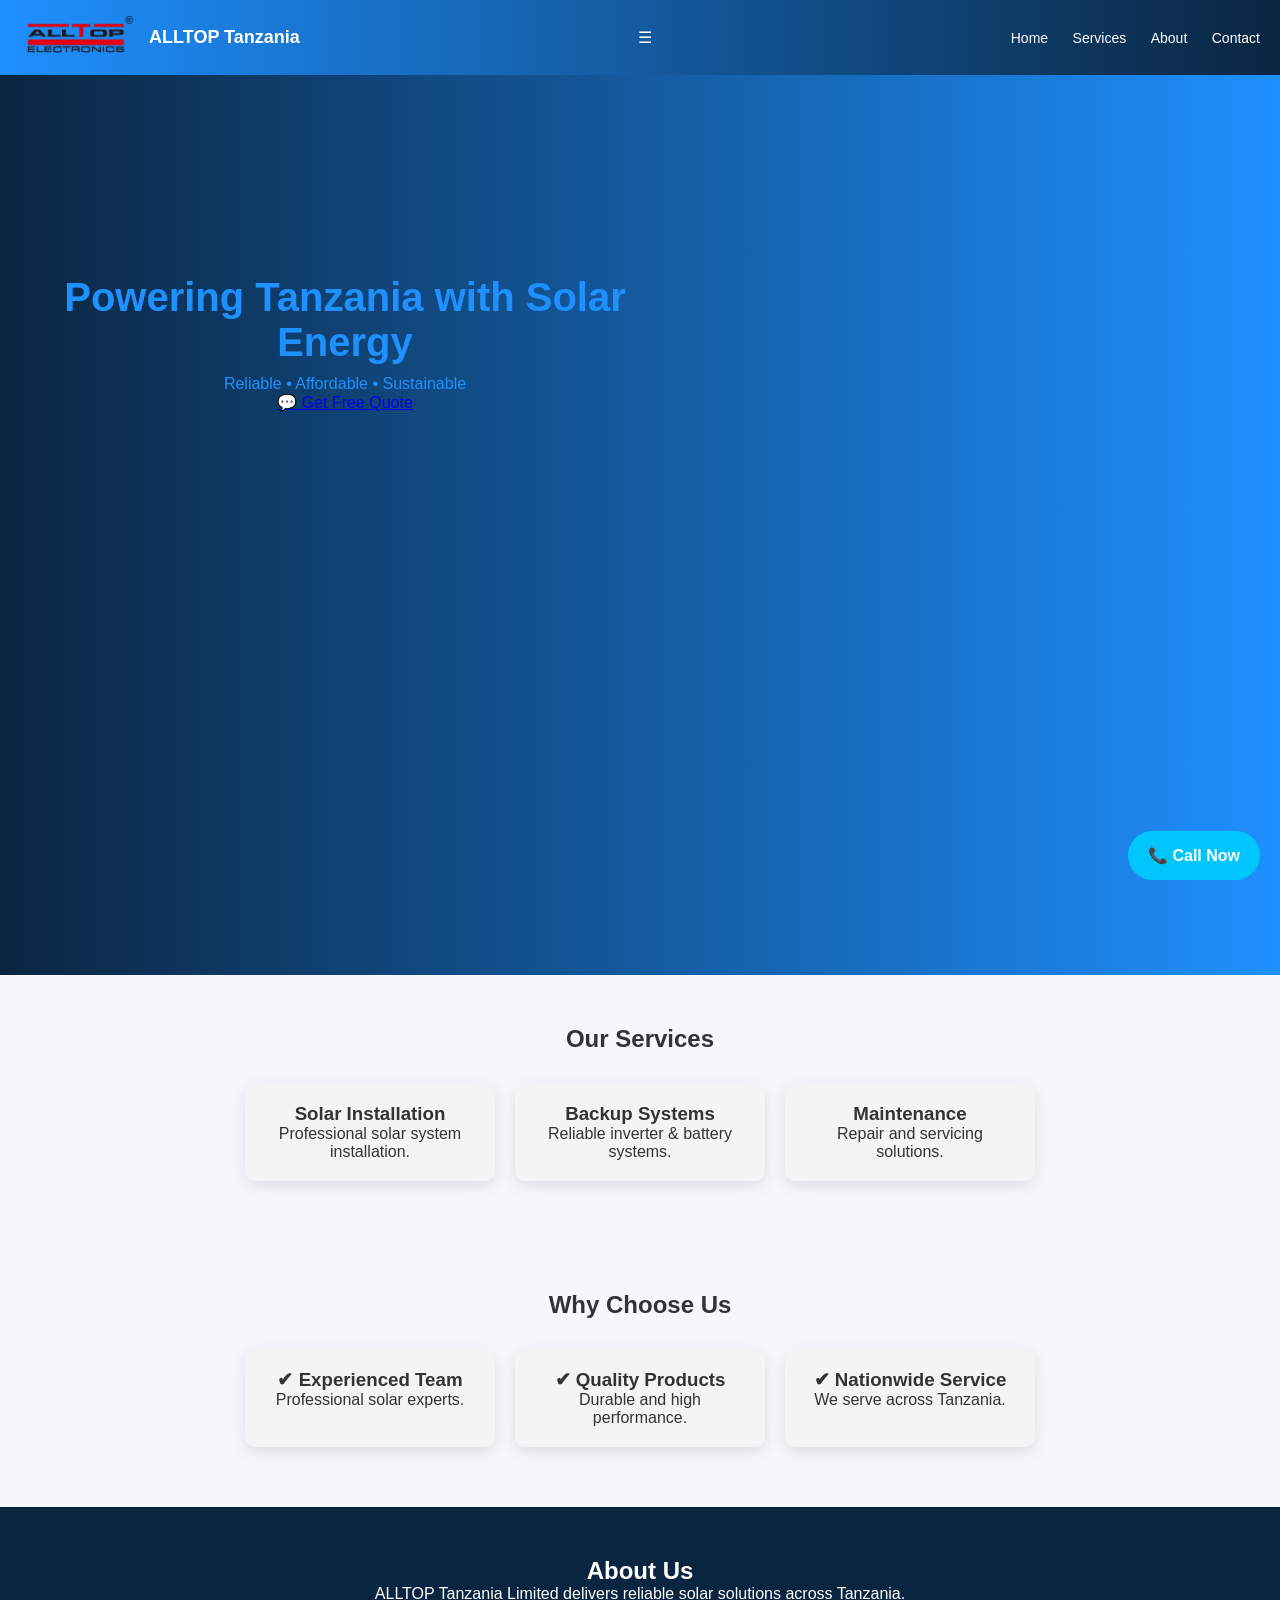
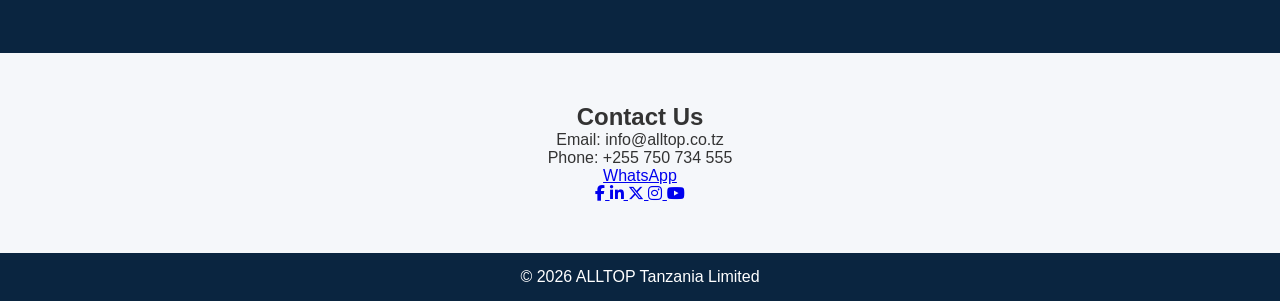
<file: index.html>
<!DOCTYPE html>
<html lang="en">
<head>
    <meta charset="UTF-8">
    <meta name="viewport" content="width=device-width, initial-scale=1.0">

    <title>ALLTOP Tanzania Limited</title>

    <meta name="description" content="Solar installation, backup systems and maintenance in Tanzania.">

    <link rel="stylesheet" href="style.css">

    <link rel="stylesheet" href="https://cdnjs.cloudflare.com/ajax/libs/font-awesome/6.5.0/css/all.min.css">
</head>

<body>

<header>
    <div class="logo">
        <img src="photos/logo.png">
        <span>ALLTOP Tanzania</span>
    </div>

    <div class="menu-toggle" id="menu-toggle">☰</div>

    <nav id="nav-menu">
        <a href="#home">Home</a>
        <a href="#services">Services</a>
        <a href="#about">About</a>
        <a href="#contact">Contact</a>
    </nav>
</header>

<!-- HERO -->
<section id="home" class="hero">
    <div class="hero-text">
        <h2>Powering Tanzania with Solar Energy</h2>
        <p>Reliable • Affordable • Sustainable</p>
        <a href="https://wa.me/255750734555" class="btn">💬 Get Free Quote</a>
    </div>
</section>

<!-- SERVICES -->
<section id="services" class="section">
    <h2>Our Services</h2>

    <div class="cards">
        <div class="card">
            <h3>Solar Installation</h3>
            <p>Professional solar system installation.</p>
        </div>

        <div class="card">
            <h3>Backup Systems</h3>
            <p>Reliable inverter & battery systems.</p>
        </div>

        <div class="card">
            <h3>Maintenance</h3>
            <p>Repair and servicing solutions.</p>
        </div>
    </div>
</section>

<!-- WHY CHOOSE US -->
<section class="section highlight">
    <h2>Why Choose Us</h2>

    <div class="cards">
        <div class="card">
            <h3>✔ Experienced Team</h3>
            <p>Professional solar experts.</p>
        </div>

        <div class="card">
            <h3>✔ Quality Products</h3>
            <p>Durable and high performance.</p>
        </div>

        <div class="card">
            <h3>✔ Nationwide Service</h3>
            <p>We serve across Tanzania.</p>
        </div>
    </div>
</section>

<!-- ABOUT -->
<section id="about" class="section dark">
    <h2>About Us</h2>
    <p>ALLTOP Tanzania Limited delivers reliable solar solutions across Tanzania.</p>
</section>

<!-- CONTACT -->
<section id="contact" class="section">
    <h2>Contact Us</h2>

    <p>Email: info@alltop.co.tz</p>
    <p>Phone: +255 750 734 555</p>

    <a href="tel:+255750734555" class="call-btn">📞 Call Now</a>
    <a href="https://wa.me/255750734555" class="btn">WhatsApp</a>

    <div class="socials">
        <a href="https://www.facebook.com/MaxwellHumphrey" target="_blank">
            <i class="fab fa-facebook-f"></i>
        </a>

        <a href="#">
            <i class="fab fa-linkedin-in"></i>
        </a>

        <a href="#">
            <i class="fab fa-x-twitter"></i>
        </a>

        <a href="https://www.instagram.com/MaxwellSolutions5" target="_blank">
            <i class="fab fa-instagram"></i>
        </a>

        <a href="#">
            <i class="fab fa-youtube"></i>
        </a>
    </div>
</section>

<footer>
    <p>© 2026 ALLTOP Tanzania Limited</p>
</footer>

<script>
const toggle = document.getElementById("menu-toggle");
const nav = document.getElementById("nav-menu");

toggle.addEventListener("click", () => {
    nav.classList.toggle("active");
});

document.querySelectorAll("#nav-menu a").forEach(link => {
    link.addEventListener("click", () => {
        nav.classList.remove("active");
    });
});

document.querySelectorAll('a[href^="#"]').forEach(anchor => {
    anchor.addEventListener("click", function(e) {
        e.preventDefault();
        document.querySelector(this.getAttribute("href"))
            .scrollIntoView({ behavior: "smooth" });
    });
});
</script>

</body>
</html>
</file>
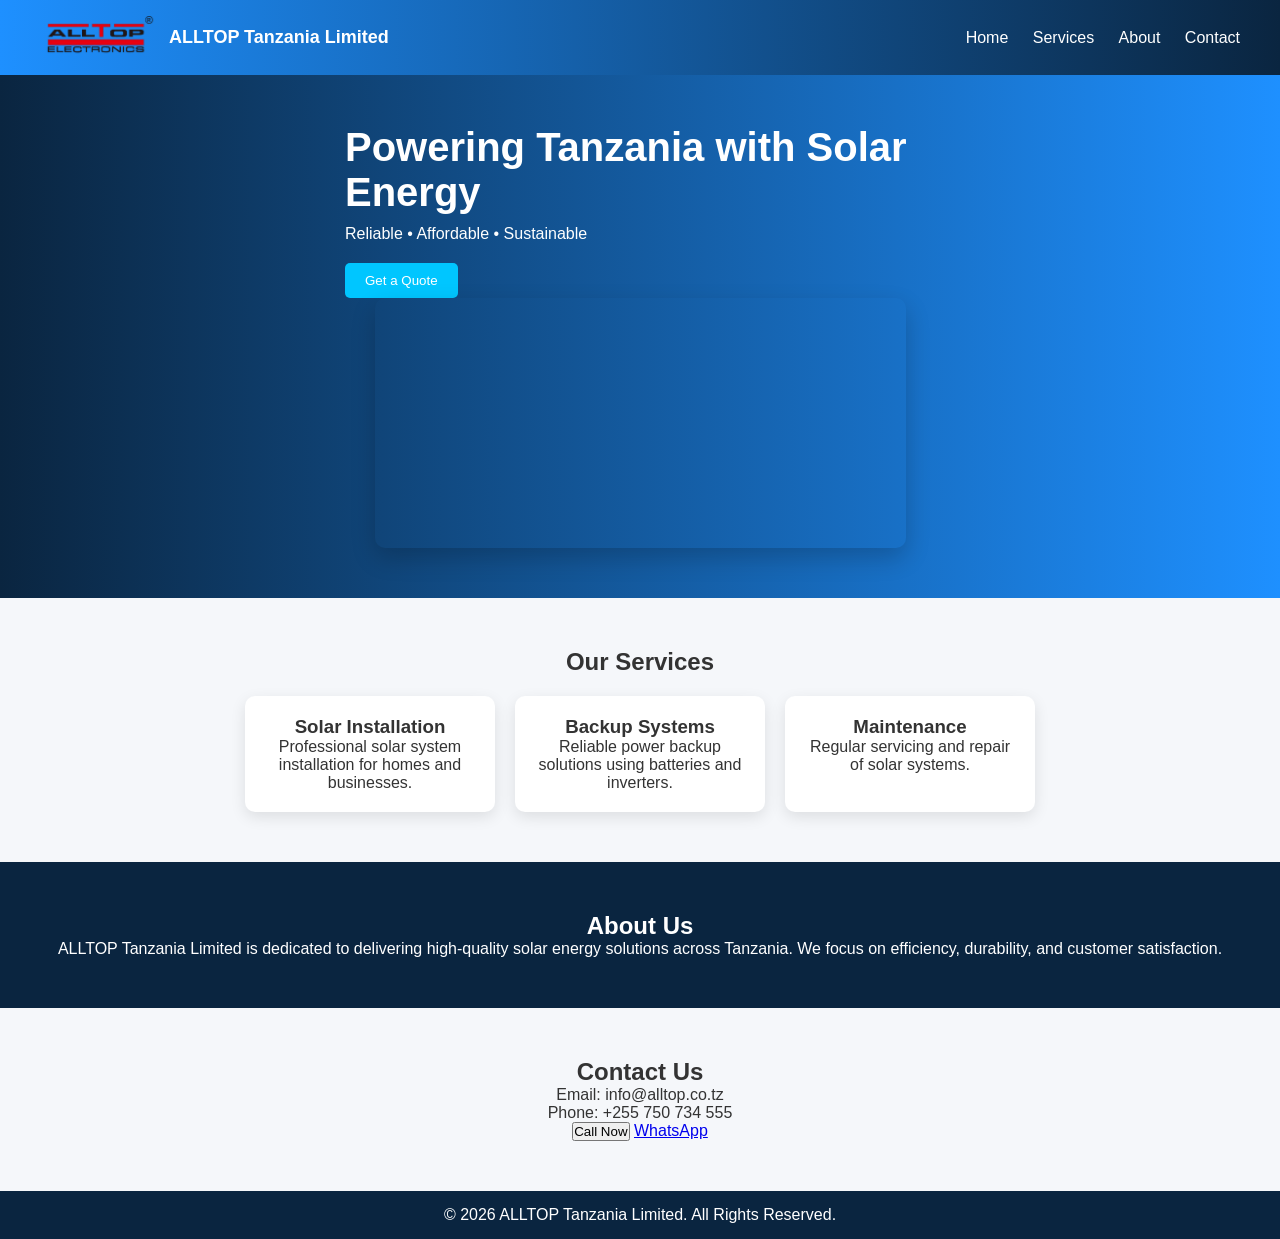
<file: Alltop.html>
<!DOCTYPE html>
<html lang="en">
<head>
    <meta charset="UTF-8">
    <meta name="viewport" content="width=device-width, initial-scale=1.0">
    <title>ALLTOP Tanzania Limited</title>
    <link rel="stylesheet" href="Alltop.css">



</head>
<body>

    <!-- NAVBAR -->
    <header>
        <div class="logo">
            <img src="photos\logo.png" alt="ALLTOP Tanzania Logo">
            <span>ALLTOP Tanzania Limited</span>
        </div>

        <nav>
            <a href="#home">Home</a>
            <a href="#services">Services</a>
            <a href="#about">About</a>
            <a href="#contact">Contact</a>
        </nav>
    </header>

    <!-- HERO SECTION -->
    <section id="home" class="hero">
        <div class="hero-text">
            <h2>Powering Tanzania with Solar Energy</h2>
            <p>Reliable • Affordable • Sustainable</p>
            <button>Get a Quote</button>
        </div>

        <!-- IMAGE PLACEHOLDER (Animated) -->
        <div class="image-slider">
            <img src="photos\panel.jpeg" alt="Solar Image">
            <img src="photos\inverter.jpg" alt="Solar Image">
            <img src="photos\pumps.jpg" alt="Solar Image">
            <img src="photos\lithium.jpeg" alt="Solar Image">
            <img src="photos\radio.png" alt="Solar Image">
            <img src="photos\street light.jpg" alt="Solar Image">
        </div>
    </section>

    <!-- SERVICES -->
    <section id="services" class="section">
        <h2>Our Services</h2>
        <div class="cards">

            <div class="card">
                <h3>Solar Installation</h3>
                <p>Professional solar system installation for homes and businesses.</p>
            </div>

            <div class="card">
                <h3>Backup Systems</h3>
                <p>Reliable power backup solutions using batteries and inverters.</p>
            </div>

            <div class="card">
                <h3>Maintenance</h3>
                <p>Regular servicing and repair of solar systems.</p>
            </div>

        </div>
    </section>

    <!-- ABOUT -->
    <section id="about" class="section dark">
        <h2>About Us</h2>
        <p>
            ALLTOP Tanzania Limited is dedicated to delivering high-quality solar energy solutions 
            across Tanzania. We focus on efficiency, durability, and customer satisfaction.
        </p>
    </section>

    <!-- CONTACT -->
    <section id="contact" class="section">
        <h2>Contact Us</h2>
        <p>Email: info@alltop.co.tz</p>
        <p>Phone: +255 750 734 555</p>
        <button>Call Now</button>
        <a href="https://wa.me/255750754555">WhatsApp</a>
    </section>

    <!-- FOOTER -->
    <footer>
        <p>© 2026 ALLTOP Tanzania Limited. All Rights Reserved.</p>
    </footer>

</body>
</html>
</file>
<file: style.css>
/* RESET */
* {
    margin: 0;
    padding: 0;
    box-sizing: border-box;
    font-family: Arial, sans-serif;
}

@media (max-width: 768px) {
    body{
        padding: 10px;
    }
    h1{
       font-size: 20px;
    }
    h2, h3, h4, h5, h6 {
       font-size: 90%;
    }
    img{
        max-width: 100%;
        height: auto;
    }
    p{
       font-size: 14px;
    }
}

/* HEADER */
header {
    background: linear-gradient(to right, #1e90ff, #0a2540);
    display: flex;
    justify-content: space-between;
    align-items: center;
    padding: 15px 20px;
    color: white;
    box-shadow: 0 4px 15px rgba(0, 0, 0, 0.3)
}

header nav a {
    gap: 15px;
    font-size: 14px;
    margin-left: 20px;
    color: white;
    text-decoration: none;
    transition: 0.3s;
}

header nav a:hover {
    color: #00c6ff;
}

/*LOGO*/
.logo {
    display: flex;
    align-items: center;
    gap: 10px;
}

.logo img{
    height: 45px; /*control size*/
    width: auto;
    padding 5px;
    border-radius: 6px;
    transition: transform 0.3s;

}

.logo img:hover {
    transform: scale(1.3);
}

.logo span {
    font-size: 18px;
    font-weight: bold;
    color: white;
}

/* BODY */
body {
    background: #f5f7fa;
    color: #333;
}

/* HERO */
.hero {
    position
    display: flex;
    align-items: center;
    justify-content: space-between;
    padding: 50px;
    background: linear-gradient(to right, #0a2540, #1e90ff);
    color: white;
    flex-direction: column;
}

.hero-text {
    max-width: 50%;
}

.hero-text h2 {
    font-size: 40px;
    margin-bottom: 10px;
}

.hero-text button {
    margin-top: 20px;
    padding: 10px 20px;
    border: none;
    background: #00c6ff;
    color: white;
    cursor: pointer;
    border-radius: 5px;
}

/*MAGIC HAPPENS HERE*/
.hero {
  position: relative;
  height: 100vh;
  color:  #1e90ff;
  text-align: center;
  padding-top: 200px;

  background-size: cover;
  background-position: center;

  animation: slideImages 15s infinite;
}

/* TEXT ABOVE BACKGROUND */
.hero-text {
  position: relative;
  z-index: 2;
}

/* DARK OVERLAY (IMPORTANT) */
.hero::before {
  content: "";
  position: absolute;
  top: 0;
  left: 0;
  width: auto;
  height: auto;
  background: rgba(0,0,0,0.5);
  z-index: 1;
}

/* BACKGROUND SLIDER */
@keyframes slideImages {
  0% {
    background-image: url("photos/panel.jpeg");
  }
  25% {
    background-image: url("photos/inverter.jpg");
  }
  50% {
    background-image: url("photos/pumps.jpg");
  }
  75% {
    background-image: url("photos/lithium.jpeg");
  }
  100% {
    background-image: url("photos/panel.jpeg");
  }
}
/*END OF MAGIC*/

/* IMAGE SLIDER */

.image-slider {
    width: 45%;

    overflow: hidden;
    position: relative;
    height: 250px;
    border-radius: 10px;
    box-shadow: 0 10px 25px rgba(0,0,0,0.2);
}

.image-slider img {
    width: 100%;
    height: 100%;
    object-fit: contain;
    position: absolute;
    right: -100%;
    opacity: 0;
    animation: slide 24s infinite;
}

.image-slider img:nth-child(1) {
    animation-delay: 0s;
}
.image-slider img:nth-child(2) {
    animation-delay: 4s;
}
.image-slider img:nth-child(3) {
    animation-delay: 8s;
}
.image-slider img:nth-child(4) {
    animation-delay: 12s;
}
.image-slider img:nth-child(5) {
    animation-delay: 16s;
}
.image-slider img:nth-child(6) {
    animation-delay: 20s;
}

@keyframes slide {
    0%   { right: -100%; opacity: 0; }
    10%  { right: 0; opacity: 1; }
    30%  { right: 0; opacity: 1; }
    40%  { right: 100%; opacity: 0; }
    100% { right: 100%; opacity: 0; }
}


/* ANIMATION */
@keyframes slide {
    0%   { right: -100%; opacity: 0; }
    10%  { right: 0; opacity: 1; }
    30%  { right: 0; opacity: 1; }
    40%  { right: 100%; opacity: 0; }
    100% { right: 100%; opacity: 0; }
}

/* Delay each image
.image-slider img:nth-child(2) {
    animation-delay: 5s;

}

.image-slider img:nth-child(3) {
    animation-delay: 10s;

}

/* SECTIONS */
.section {
    padding: 50px;
    text-align: center;
}

.section.dark {
    background: #0a2540;
    color: white;
}

/* CARDS */
.cards {
    display: flex;
    justify-content: center;
    gap: 20px;
    margin-top: 20px;
}

.card {
    background: white;
    padding: 20px;
    border-radius: 10px;
    width: 250px;
    box-shadow: 0 5px 15px rgba(0,0,0,0.1);
    transition: 0.3s;
}

.card:hover {
    transform: translateY(-10px);
    background-color: #00c6ff;
}
 /* CALL BUTTON */
    .call-btn {
      position: fixed;
      bottom: 20px;
      right: 20px;
      background: #00c6ff;
      color: white;
      padding: 15px 20px;
      border-radius: 50px;
      text-decoration: none;
      font-weight: bold;
    }
/* FOOTER */
footer {
    background: #0a2540;
    color: white;
    text-align: center;
    padding: 15px;
}

/* Next PAGE*/
  /* GLOBAL RESET */

    /* MAIN CONTENT */

    .card {
      background: #f4f4f4;
      padding: 20px;
      margin: 10px 0;
      border-radius: 10px;
    }

    /* MOBILE RESPONSIVE */
    @media (max-width: 768px) {

      nav {
        flex-direction: column;
        align-items: center;
      }

      h1 {
        font-size: 22px;
      }

      .section {
        padding: 10px;
      }

      .card {
        padding: 15px;
      }
    }
</file>
<file: Alltop.css>
/* RESET */
* {
    margin: 0;
    padding: 0;
    box-sizing: border-box;
    font-family: Arial, sans-serif;
}
/*LOGO*/
.logo {
    display: flex;
    align-items: center;
    gap: 10px;
}

.logo img{
    height: 45px; /*control size*/
    width: auto;
    padding 5px;
    border-radius: 6px;
    transition: transform 0.3s;

}

.logo img:hover {
    transform: scale(1.3);
}

.logo span {
    font-size: 18px;
    font-weight: bold;
    color: white;
}

/* BODY */
body {
    background: #f5f7fa;
    color: #333;
}

/* HEADER */
header {
    background: linear-gradient(to right, #1e90ff, #0a2540);
    display: flex;
    justify-content: space-between;
    align-items: center;
    padding: 15px 40px;
    color: white;
    box-shadow: 0 4px 15px rgba(0, 0, 0, 0.3)
}

header nav a {
    margin-left: 20px;
    color: white;
    text-decoration: none;
    transition: 0.3s;
}

header nav a:hover {
    color: #00c6ff;
}

/* HERO */
.hero {
    display: flex;
    align-items: center;
    justify-content: space-between;
    padding: 50px;
    background: linear-gradient(to right, #0a2540, #1e90ff);
    color: white;
    flex-direction: column;
}

.hero-text {
    max-width: 50%;
}

.hero-text h2 {
    font-size: 40px;
    margin-bottom: 10px;
}

.hero-text button {
    margin-top: 20px;
    padding: 10px 20px;
    border: none;
    background: #00c6ff;
    color: white;
    cursor: pointer;
    border-radius: 5px;
}

/* IMAGE SLIDER */

.image-slider {
    width: 45%;

    overflow: hidden;
    position: relative;
    height: 250px;
    border-radius: 10px;
    box-shadow: 0 10px 25px rgba(0,0,0,0.2);
}

.image-slider img {
    width: 100%;
    height: 100%;
    object-fit: contain;
    position: absolute;
    right: -100%;
    opacity: 0;
    animation: slide 24s infinite;
}

.image-slider img:nth-child(1) {
    animation-delay: 0s;
}
.image-slider img:nth-child(2) {
    animation-delay: 4s;
}
.image-slider img:nth-child(3) {
    animation-delay: 8s;
}
.image-slider img:nth-child(4) {
    animation-delay: 12s;
}
.image-slider img:nth-child(5) {
    animation-delay: 16s;
}
.image-slider img:nth-child(6) {
    animation-delay: 20s;
}

@keyframes slide {
    0%   { right: -100%; opacity: 0; }
    10%  { right: 0; opacity: 1; }
    30%  { right: 0; opacity: 1; }
    40%  { right: 100%; opacity: 0; }
    100% { right: 100%; opacity: 0; }
}


/* ANIMATION */
@keyframes slide {
    0%   { right: -100%; opacity: 0; }
    10%  { right: 0; opacity: 1; }
    30%  { right: 0; opacity: 1; }
    40%  { right: 100%; opacity: 0; }
    100% { right: 100%; opacity: 0; }
}

/* Delay each image */
.image-slider img:nth-child(2) {
    animation-delay: 5s;

}

.image-slider img:nth-child(3) {
    animation-delay: 10s;

}

/* SECTIONS */
.section {
    padding: 50px;
    text-align: center;
}

.section.dark {
    background: #0a2540;
    color: white;
}

/* CARDS */
.cards {
    display: flex;
    justify-content: center;
    gap: 20px;
    margin-top: 20px;
}

.card {
    background: white;
    padding: 20px;
    border-radius: 10px;
    width: 250px;
    box-shadow: 0 5px 15px rgba(0,0,0,0.1);
    transition: 0.3s;
}

.card:hover {
    transform: translateY(-10px);
    background-color: #00c6ff;
}

/* FOOTER */
footer {
    background: #0a2540;
    color: white;
    text-align: center;
    padding: 15px;
}
</file>
